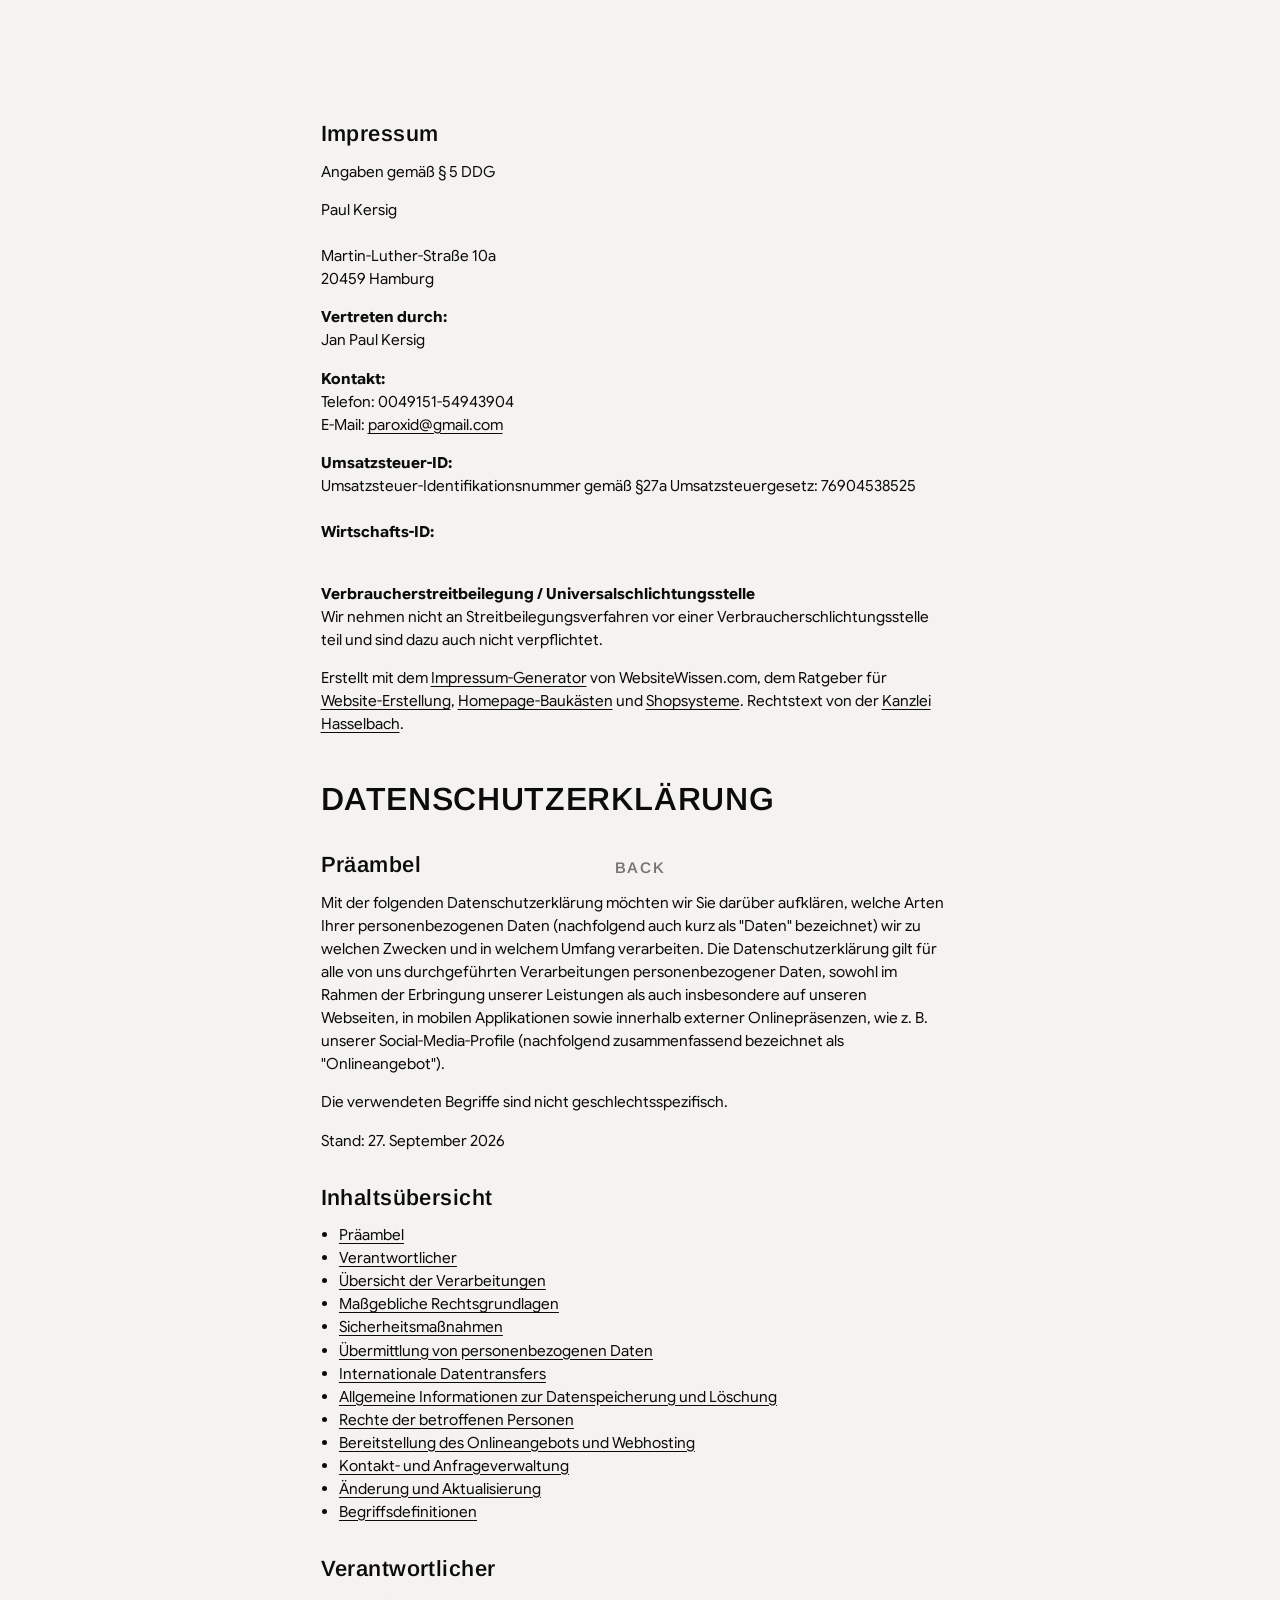
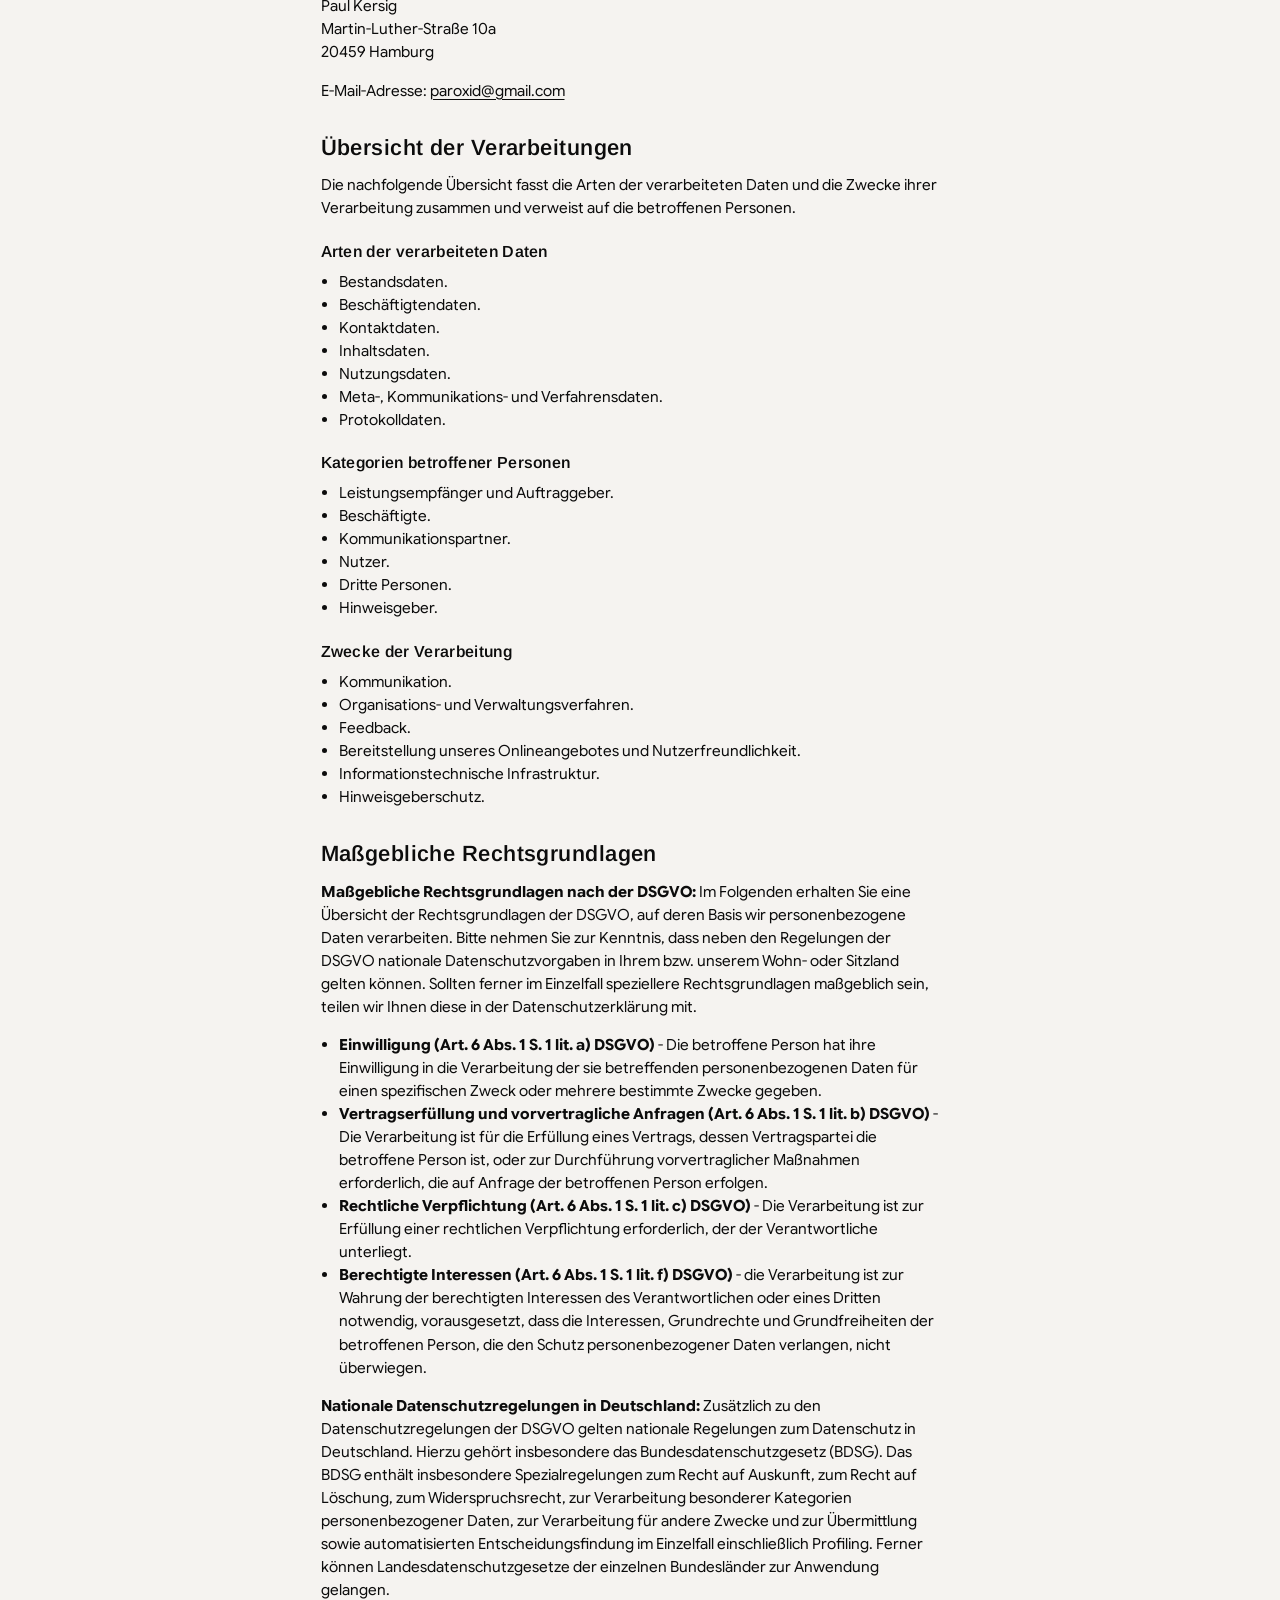
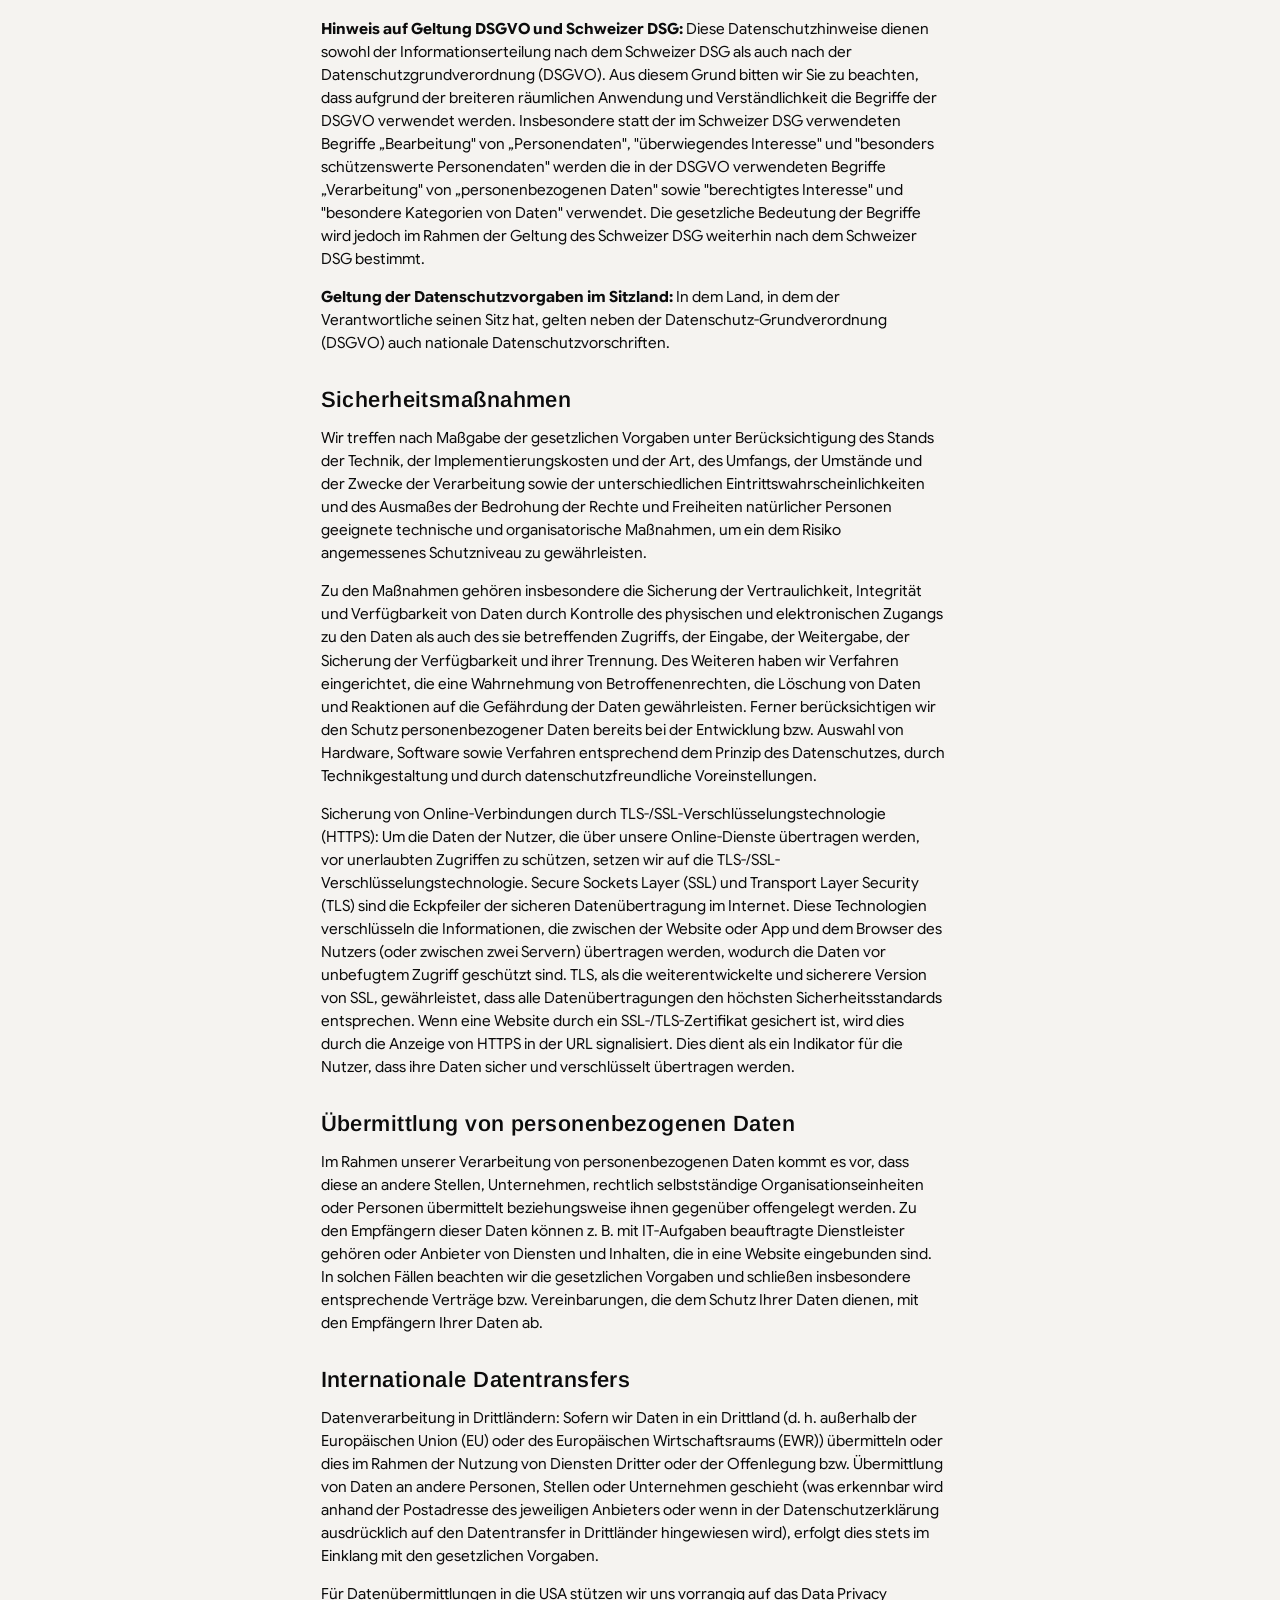
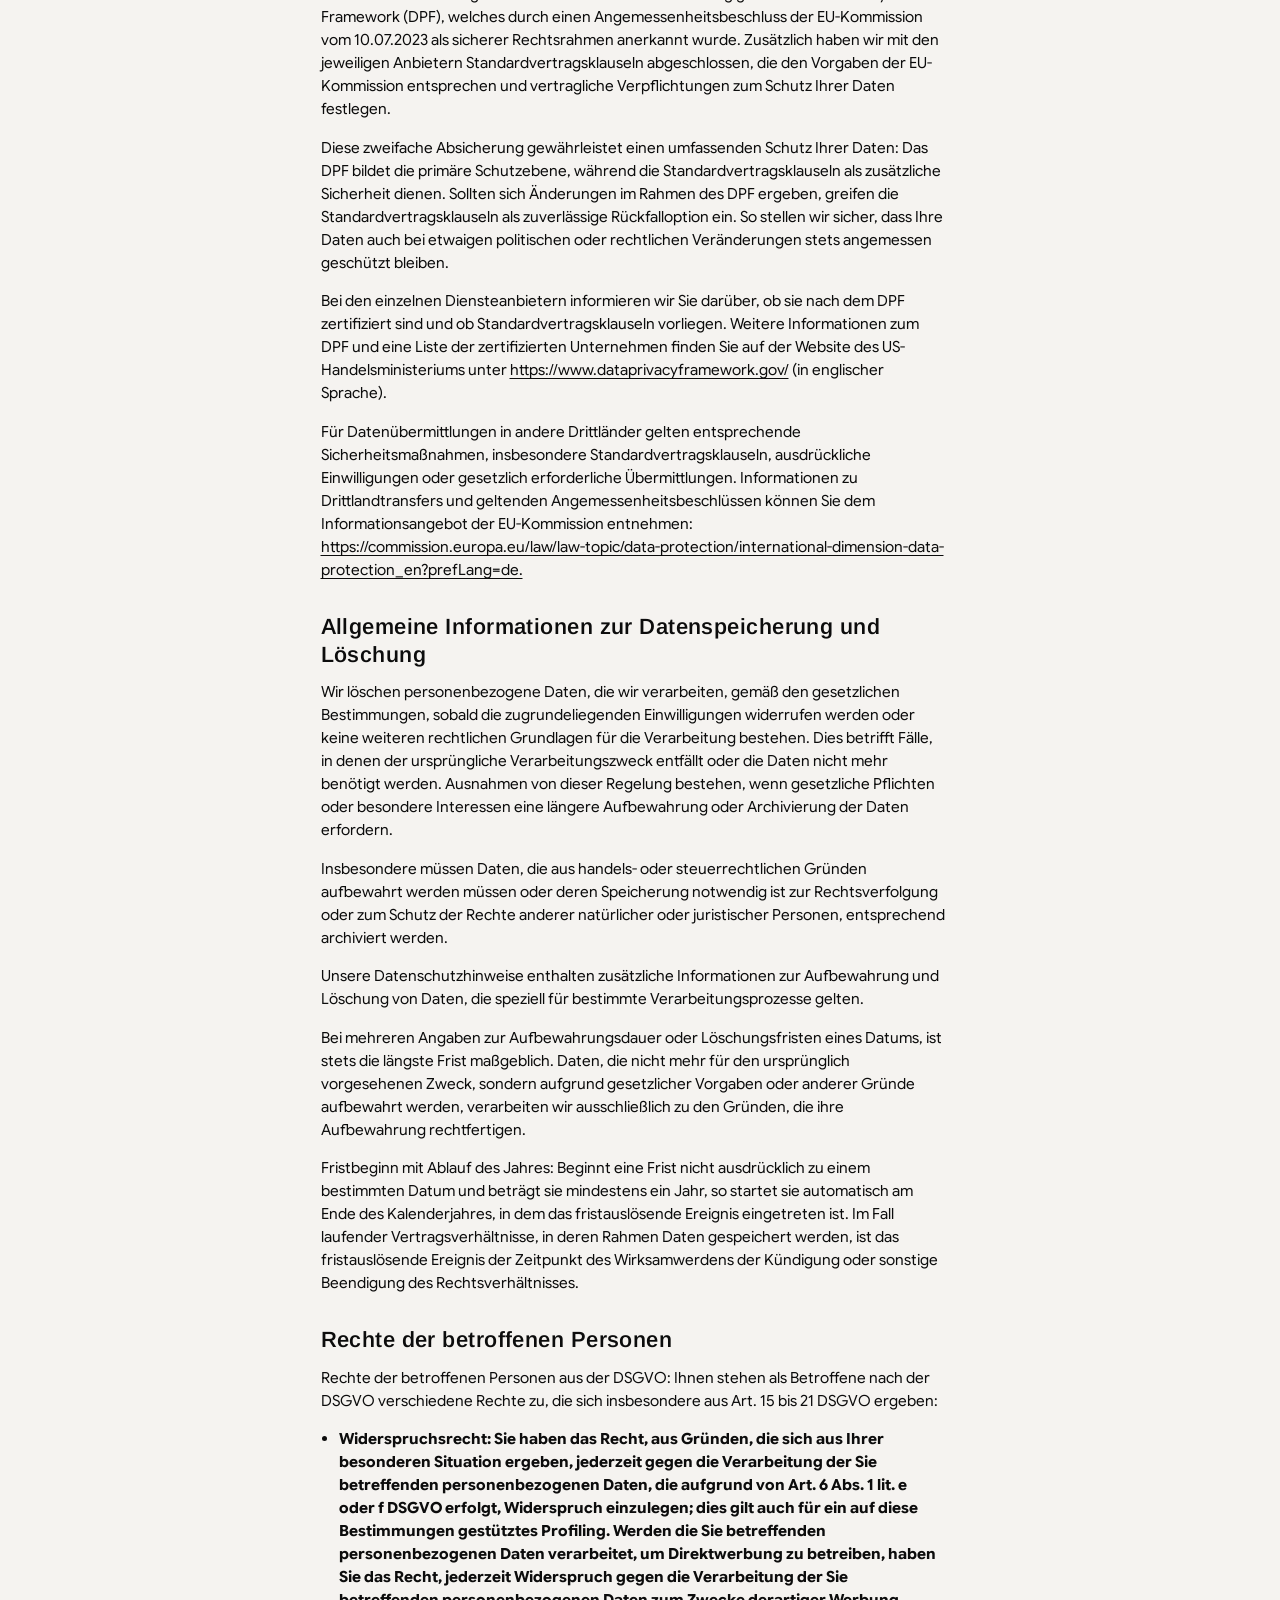
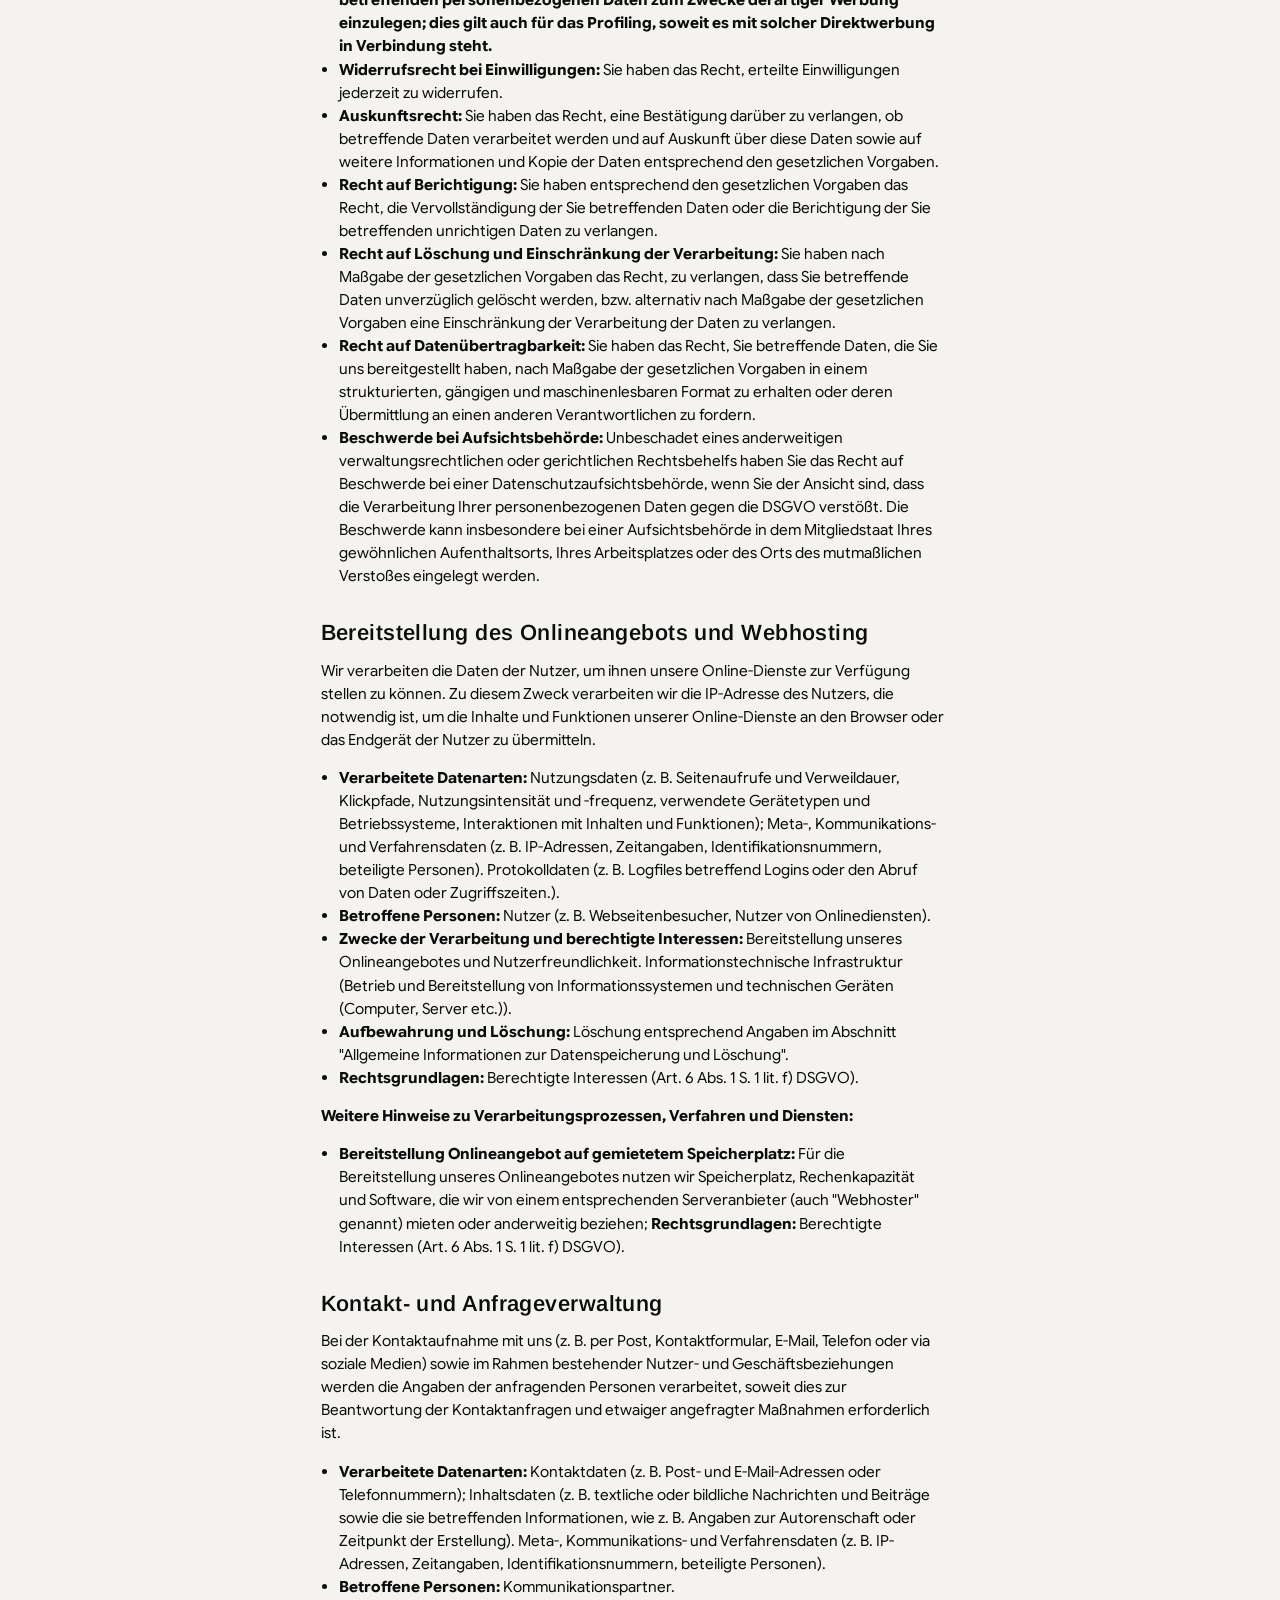
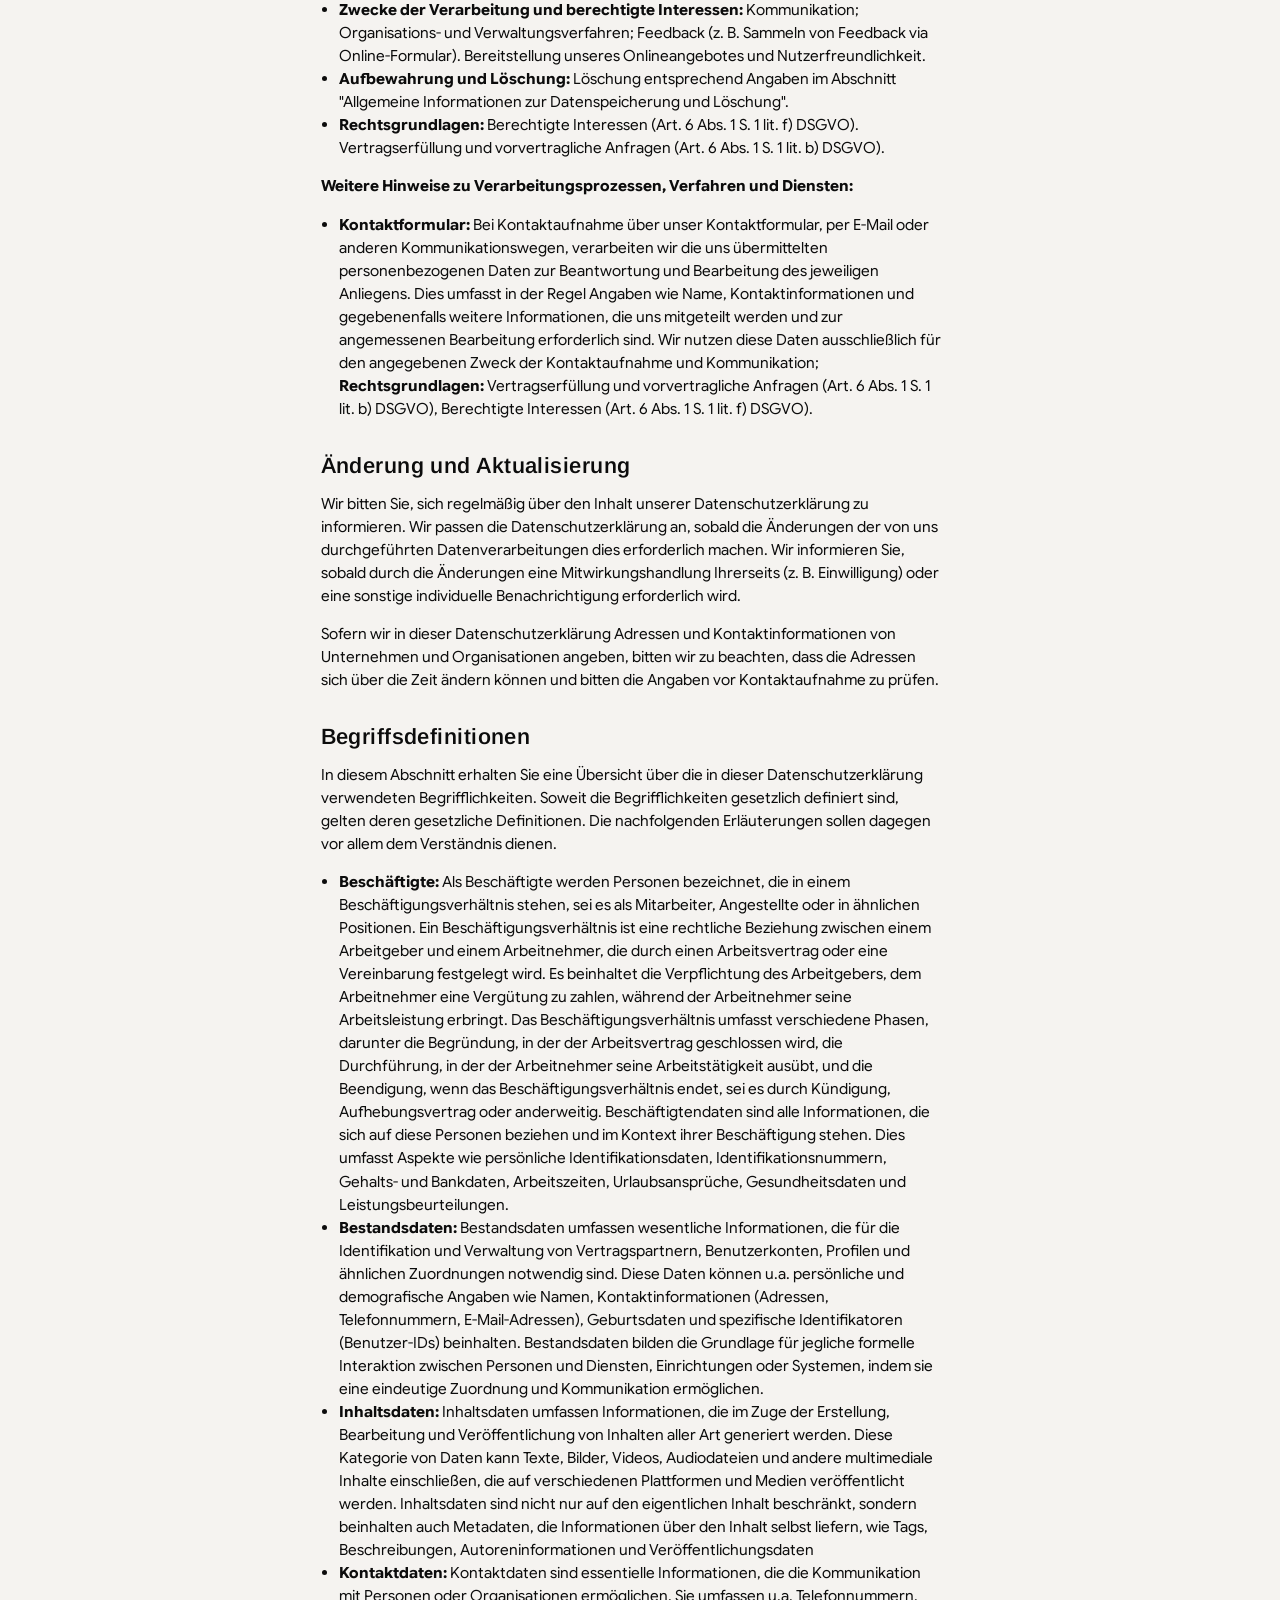
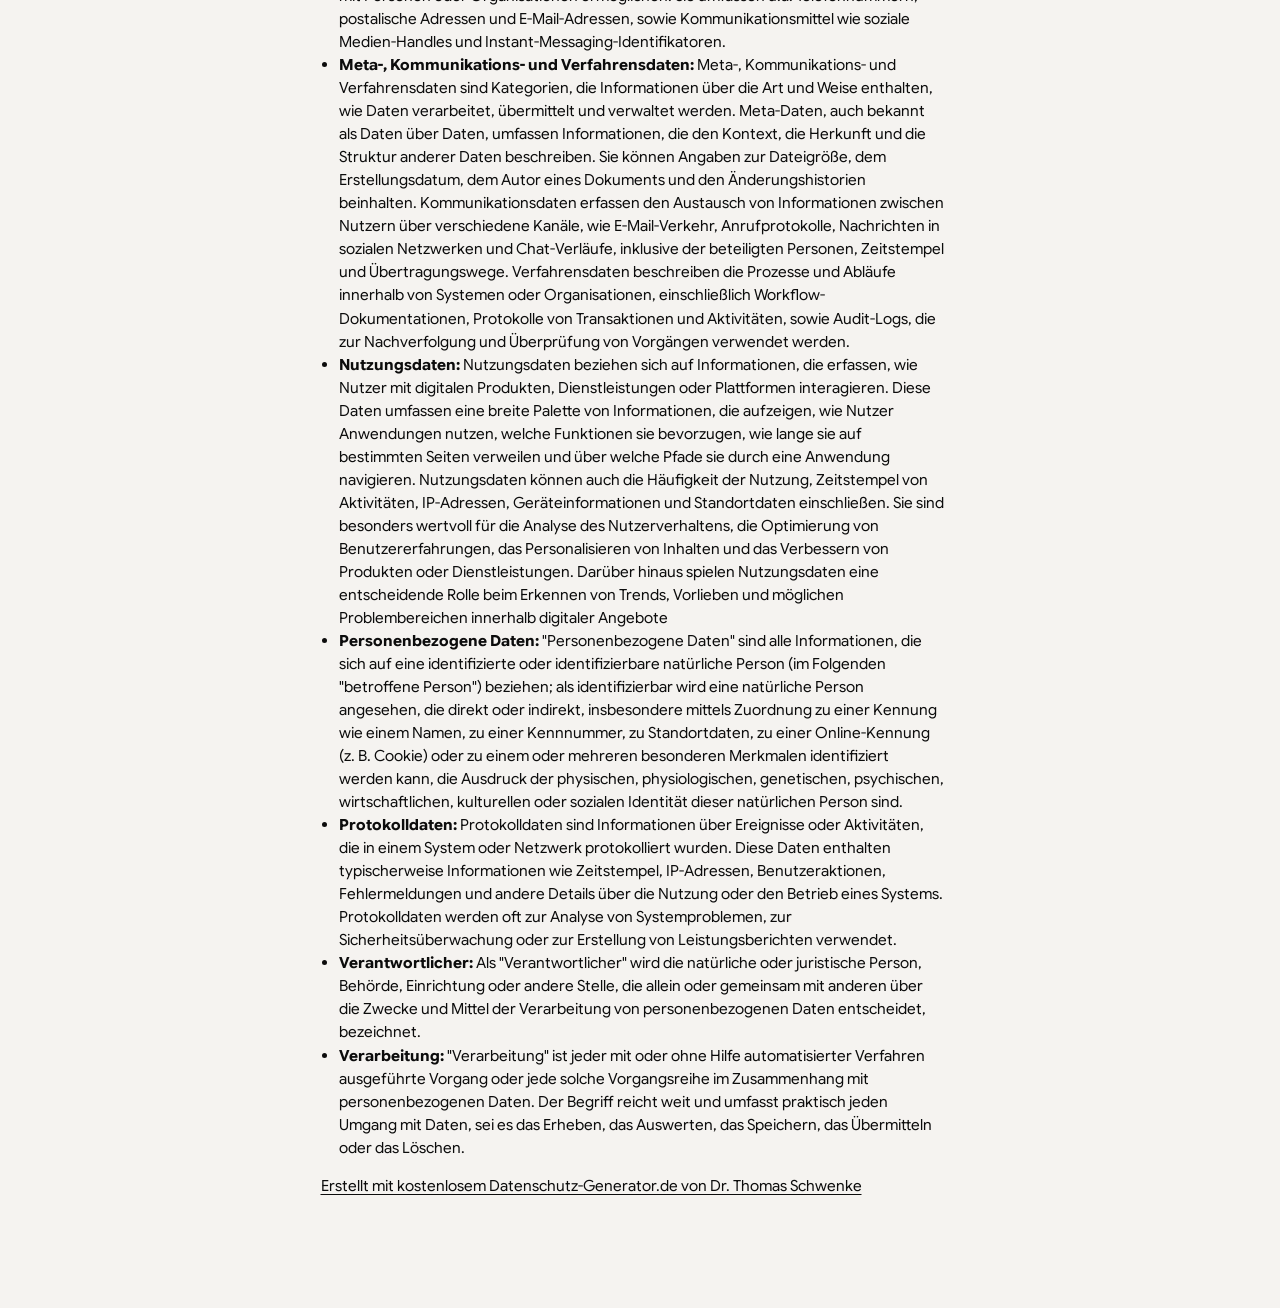
<file: legal_stuff.html>
<!DOCTYPE html>
<html lang="de" class="has-landed">
  <head>
    <meta charset="UTF-8" />
    <meta name="viewport" content="width=device-width, initial-scale=1.0" />
    <title>Legal stuff — Paul Kersig</title>
    <link rel="stylesheet" href="style.css" />
  </head>
  <body class="legal-page">
    <a class="focus-back" href="index.html">Back</a>
    <article class="legal">
<h2>Impressum</h2> 
<p>Angaben gemäß § 5 DDG</p> 
<p>Paul Kersig<br> 
<br> 
Martin-Luther-Straße 10a<br> 
20459 Hamburg <br> 
</p> 
<p> <strong>Vertreten durch: </strong><br>
Jan Paul  Kersig<br>
</p> 
<p><strong>Kontakt:</strong> <br>
Telefon: 0049151-54943904<br>
E-Mail: <a href="paroxid@gmail.com'">paroxid@gmail.com</a></br></p> 
<p><strong>Umsatzsteuer-ID: </strong> <br>
Umsatzsteuer-Identifikationsnummer gemäß §27a Umsatzsteuergesetz: 76904538525<br><br>
<strong>Wirtschafts-ID: </strong><br>
<br>
</p> 
<p><strong>Verbraucherstreitbeilegung / Universalschlichtungsstelle</strong>
<br>Wir nehmen nicht an Streitbeilegungsverfahren vor einer Verbraucherschlichtungsstelle teil und sind dazu auch nicht verpflichtet.
</p> 
<p>Erstellt mit dem <a href="https://impressum-generator.de" rel="dofollow">Impressum-Generator</a> von WebsiteWissen.com, dem Ratgeber für <a href="https://websitewissen.com/website-erstellen" rel="dofollow">Website-Erstellung</a>, <a href="https://websitewissen.com/homepage-baukasten-vergleich" rel="dofollow">Homepage-Baukästen</a> und <a href="https://websitewissen.com/shopsysteme-vergleich" rel="dofollow">Shopsysteme</a>. Rechtstext von der <a href="https://www.kanzlei-hasselbach.de/" rel="dofollow">Kanzlei Hasselbach</a>. 
</p>



<h1>Datenschutzerklärung</h1>
<h2 id="m716">Präambel</h2>
<p>Mit der folgenden Datenschutzerklärung möchten wir Sie darüber aufklären, welche Arten Ihrer personenbezogenen Daten (nachfolgend auch kurz als "Daten" bezeichnet) wir zu welchen Zwecken und in welchem Umfang verarbeiten. Die Datenschutzerklärung gilt für alle von uns durchgeführten Verarbeitungen personenbezogener Daten, sowohl im Rahmen der Erbringung unserer Leistungen als auch insbesondere auf unseren Webseiten, in mobilen Applikationen sowie innerhalb externer Onlinepräsenzen, wie z. B. unserer Social-Media-Profile (nachfolgend zusammenfassend bezeichnet als "Onlineangebot").</p>
<p>Die verwendeten Begriffe sind nicht geschlechtsspezifisch.</p>

<p>Stand: 27. September 2026</p><h2>Inhaltsübersicht</h2> <ul class="index"><li><a class="index-link" href="#m716">Präambel</a></li><li><a class="index-link" href="#m3">Verantwortlicher</a></li><li><a class="index-link" href="#mOverview">Übersicht der Verarbeitungen</a></li><li><a class="index-link" href="#m2427">Maßgebliche Rechtsgrundlagen</a></li><li><a class="index-link" href="#m27">Sicherheitsmaßnahmen</a></li><li><a class="index-link" href="#m25">Übermittlung von personenbezogenen Daten</a></li><li><a class="index-link" href="#m24">Internationale Datentransfers</a></li><li><a class="index-link" href="#m12">Allgemeine Informationen zur Datenspeicherung und Löschung</a></li><li><a class="index-link" href="#m10">Rechte der betroffenen Personen</a></li><li><a class="index-link" href="#m225">Bereitstellung des Onlineangebots und Webhosting</a></li><li><a class="index-link" href="#m182">Kontakt- und Anfrageverwaltung</a></li><li><a class="index-link" href="#m15">Änderung und Aktualisierung</a></li><li><a class="index-link" href="#m42">Begriffsdefinitionen</a></li></ul><h2 id="m3">Verantwortlicher</h2><p>Paul Kersig<br>Martin-Luther-Straße 10a<br>20459 Hamburg</p>
<p>E-Mail-Adresse: <a href="mailto:paroxid@gmail.com">paroxid@gmail.com</a></p>

<h2 id="mOverview">Übersicht der Verarbeitungen</h2><p>Die nachfolgende Übersicht fasst die Arten der verarbeiteten Daten und die Zwecke ihrer Verarbeitung zusammen und verweist auf die betroffenen Personen.</p><h3>Arten der verarbeiteten Daten</h3>
<ul><li>Bestandsdaten.</li><li>Beschäftigtendaten.</li><li>Kontaktdaten.</li><li>Inhaltsdaten.</li><li>Nutzungsdaten.</li><li>Meta-, Kommunikations- und Verfahrensdaten.</li><li>Protokolldaten.</li></ul><h3>Kategorien betroffener Personen</h3><ul><li>Leistungsempfänger und Auftraggeber.</li><li>Beschäftigte.</li><li>Kommunikationspartner.</li><li>Nutzer.</li><li>Dritte Personen.</li><li>Hinweisgeber.</li></ul><h3>Zwecke der Verarbeitung</h3><ul><li>Kommunikation.</li><li>Organisations- und Verwaltungsverfahren.</li><li>Feedback.</li><li>Bereitstellung unseres Onlineangebotes und Nutzerfreundlichkeit.</li><li>Informationstechnische Infrastruktur.</li><li>Hinweisgeberschutz.</li></ul><h2 id="m2427">Maßgebliche Rechtsgrundlagen</h2><p><strong>Maßgebliche Rechtsgrundlagen nach der DSGVO: </strong>Im Folgenden erhalten Sie eine Übersicht der Rechtsgrundlagen der DSGVO, auf deren Basis wir personenbezogene Daten verarbeiten. Bitte nehmen Sie zur Kenntnis, dass neben den Regelungen der DSGVO nationale Datenschutzvorgaben in Ihrem bzw. unserem Wohn- oder Sitzland gelten können. Sollten ferner im Einzelfall speziellere Rechtsgrundlagen maßgeblich sein, teilen wir Ihnen diese in der Datenschutzerklärung mit.</p>
 <ul><li><strong>Einwilligung (Art. 6 Abs. 1 S. 1 lit. a) DSGVO)</strong> - Die betroffene Person hat ihre Einwilligung in die Verarbeitung der sie betreffenden personenbezogenen Daten für einen spezifischen Zweck oder mehrere bestimmte Zwecke gegeben.</li><li><strong>Vertragserfüllung und vorvertragliche Anfragen (Art. 6 Abs. 1 S. 1 lit. b) DSGVO)</strong> - Die Verarbeitung ist für die Erfüllung eines Vertrags, dessen Vertragspartei die betroffene Person ist, oder zur Durchführung vorvertraglicher Maßnahmen erforderlich, die auf Anfrage der betroffenen Person erfolgen.</li><li><strong>Rechtliche Verpflichtung (Art. 6 Abs. 1 S. 1 lit. c) DSGVO)</strong> - Die Verarbeitung ist zur Erfüllung einer rechtlichen Verpflichtung erforderlich, der der Verantwortliche unterliegt.</li><li><strong>Berechtigte Interessen (Art. 6 Abs. 1 S. 1 lit. f) DSGVO)</strong> - die Verarbeitung ist zur Wahrung der berechtigten Interessen des Verantwortlichen oder eines Dritten notwendig, vorausgesetzt, dass die Interessen, Grundrechte und Grundfreiheiten der betroffenen Person, die den Schutz personenbezogener Daten verlangen, nicht überwiegen.</li></ul><p><strong>Nationale Datenschutzregelungen in Deutschland: </strong>Zusätzlich zu den Datenschutzregelungen der DSGVO gelten nationale Regelungen zum Datenschutz in Deutschland. Hierzu gehört insbesondere das  Bundesdatenschutzgesetz (BDSG). Das BDSG enthält insbesondere Spezialregelungen zum Recht auf Auskunft, zum Recht auf Löschung, zum Widerspruchsrecht, zur Verarbeitung besonderer Kategorien personenbezogener Daten, zur Verarbeitung für andere Zwecke und zur Übermittlung sowie automatisierten Entscheidungsfindung im Einzelfall einschließlich Profiling. Ferner können Landesdatenschutzgesetze der einzelnen Bundesländer zur Anwendung gelangen.</p>
<p><strong>Hinweis auf Geltung DSGVO und Schweizer DSG: </strong>Diese Datenschutzhinweise dienen sowohl der Informationserteilung nach dem Schweizer DSG als auch nach der Datenschutzgrundverordnung (DSGVO). Aus diesem Grund bitten wir Sie zu beachten, dass aufgrund der breiteren räumlichen Anwendung und Verständlichkeit die Begriffe der DSGVO verwendet werden. Insbesondere statt der im Schweizer DSG verwendeten Begriffe „Bearbeitung" von „Personendaten", "überwiegendes Interesse" und "besonders schützenswerte Personendaten" werden die in der DSGVO verwendeten Begriffe „Verarbeitung" von „personenbezogenen Daten" sowie "berechtigtes Interesse" und "besondere Kategorien von Daten" verwendet. Die gesetzliche Bedeutung der Begriffe wird jedoch im Rahmen der Geltung des Schweizer DSG weiterhin nach dem Schweizer DSG bestimmt.</p>
<p><strong>Geltung der Datenschutzvorgaben im Sitzland: </strong>In dem Land, in dem der Verantwortliche seinen Sitz hat, gelten neben der Datenschutz-Grundverordnung (DSGVO) auch nationale Datenschutzvorschriften.</p>

<h2 id="m27">Sicherheitsmaßnahmen</h2><p>Wir treffen nach Maßgabe der gesetzlichen Vorgaben unter Berücksichtigung des Stands der Technik, der Implementierungskosten und der Art, des Umfangs, der Umstände und der Zwecke der Verarbeitung sowie der unterschiedlichen Eintrittswahrscheinlichkeiten und des Ausmaßes der Bedrohung der Rechte und Freiheiten natürlicher Personen geeignete technische und organisatorische Maßnahmen, um ein dem Risiko angemessenes Schutzniveau zu gewährleisten.</p>
<p>Zu den Maßnahmen gehören insbesondere die Sicherung der Vertraulichkeit, Integrität und Verfügbarkeit von Daten durch Kontrolle des physischen und elektronischen Zugangs zu den Daten als auch des sie betreffenden Zugriffs, der Eingabe, der Weitergabe, der Sicherung der Verfügbarkeit und ihrer Trennung. Des Weiteren haben wir Verfahren eingerichtet, die eine Wahrnehmung von Betroffenenrechten, die Löschung von Daten und Reaktionen auf die Gefährdung der Daten gewährleisten. Ferner berücksichtigen wir den Schutz personenbezogener Daten bereits bei der Entwicklung bzw. Auswahl von Hardware, Software sowie Verfahren entsprechend dem Prinzip des Datenschutzes, durch Technikgestaltung und durch datenschutzfreundliche Voreinstellungen.</p>
<p>Sicherung von Online-Verbindungen durch TLS-/SSL-Verschlüsselungstechnologie (HTTPS): Um die Daten der Nutzer, die über unsere Online-Dienste übertragen werden, vor unerlaubten Zugriffen zu schützen, setzen wir auf die TLS-/SSL-Verschlüsselungstechnologie. Secure Sockets Layer (SSL) und Transport Layer Security (TLS) sind die Eckpfeiler der sicheren Datenübertragung im Internet. Diese Technologien verschlüsseln die Informationen, die zwischen der Website oder App und dem Browser des Nutzers (oder zwischen zwei Servern) übertragen werden, wodurch die Daten vor unbefugtem Zugriff geschützt sind. TLS, als die weiterentwickelte und sicherere Version von SSL, gewährleistet, dass alle Datenübertragungen den höchsten Sicherheitsstandards entsprechen. Wenn eine Website durch ein SSL-/TLS-Zertifikat gesichert ist, wird dies durch die Anzeige von HTTPS in der URL signalisiert. Dies dient als ein Indikator für die Nutzer, dass ihre Daten sicher und verschlüsselt übertragen werden.</p>

<h2 id="m25">Übermittlung von personenbezogenen Daten</h2><p>Im Rahmen unserer Verarbeitung von personenbezogenen Daten kommt es vor, dass diese an andere Stellen, Unternehmen, rechtlich selbstständige Organisationseinheiten oder Personen übermittelt beziehungsweise ihnen gegenüber offengelegt werden. Zu den Empfängern dieser Daten können z. B. mit IT-Aufgaben beauftragte Dienstleister gehören oder Anbieter von Diensten und Inhalten, die in eine Website eingebunden sind. In solchen Fällen beachten wir die gesetzlichen Vorgaben und schließen insbesondere entsprechende Verträge bzw. Vereinbarungen, die dem Schutz Ihrer Daten dienen, mit den Empfängern Ihrer Daten ab.</p>

<h2 id="m24">Internationale Datentransfers</h2><p>Datenverarbeitung in Drittländern: Sofern wir Daten in ein Drittland (d. h. außerhalb der Europäischen Union (EU) oder des Europäischen Wirtschaftsraums (EWR)) übermitteln oder dies im Rahmen der Nutzung von Diensten Dritter oder der Offenlegung bzw. Übermittlung von Daten an andere Personen, Stellen oder Unternehmen geschieht (was erkennbar wird anhand der Postadresse des jeweiligen Anbieters oder wenn in der Datenschutzerklärung ausdrücklich auf den Datentransfer in Drittländer hingewiesen wird), erfolgt dies stets im Einklang mit den gesetzlichen Vorgaben.</p>
<p>Für Datenübermittlungen in die USA stützen wir uns vorrangig auf das Data Privacy Framework (DPF), welches durch einen Angemessenheitsbeschluss der EU-Kommission vom 10.07.2023 als sicherer Rechtsrahmen anerkannt wurde. Zusätzlich haben wir mit den jeweiligen Anbietern Standardvertragsklauseln abgeschlossen, die den Vorgaben der EU-Kommission entsprechen und vertragliche Verpflichtungen zum Schutz Ihrer Daten festlegen.</p>
<p>Diese zweifache Absicherung gewährleistet einen umfassenden Schutz Ihrer Daten: Das DPF bildet die primäre Schutzebene, während die Standardvertragsklauseln als zusätzliche Sicherheit dienen. Sollten sich Änderungen im Rahmen des DPF ergeben, greifen die Standardvertragsklauseln als zuverlässige Rückfalloption ein. So stellen wir sicher, dass Ihre Daten auch bei etwaigen politischen oder rechtlichen Veränderungen stets angemessen geschützt bleiben.</p>
<p>Bei den einzelnen Diensteanbietern informieren wir Sie darüber, ob sie nach dem DPF zertifiziert sind und ob Standardvertragsklauseln vorliegen. Weitere Informationen zum DPF und eine Liste der zertifizierten Unternehmen finden Sie auf der Website des US-Handelsministeriums unter <a href="https://www.dataprivacyframework.gov/" target="_blank">https://www.dataprivacyframework.gov/</a> (in englischer Sprache).</p>
<p>Für Datenübermittlungen in andere Drittländer gelten entsprechende Sicherheitsmaßnahmen, insbesondere Standardvertragsklauseln, ausdrückliche Einwilligungen oder gesetzlich erforderliche Übermittlungen. Informationen zu Drittlandtransfers und geltenden Angemessenheitsbeschlüssen können Sie dem Informationsangebot der EU-Kommission entnehmen: <a href="https://commission.europa.eu/law/law-topic/data-protection/international-dimension-data-protection_en?prefLang=de" target="_blank">https://commission.europa.eu/law/law-topic/data-protection/international-dimension-data-protection_en?prefLang=de.</a></p>

<h2 id="m12">Allgemeine Informationen zur Datenspeicherung und Löschung</h2><p>Wir löschen personenbezogene Daten, die wir verarbeiten, gemäß den gesetzlichen Bestimmungen, sobald die zugrundeliegenden Einwilligungen widerrufen werden oder keine weiteren rechtlichen Grundlagen für die Verarbeitung bestehen. Dies betrifft Fälle, in denen der ursprüngliche Verarbeitungszweck entfällt oder die Daten nicht mehr benötigt werden. Ausnahmen von dieser Regelung bestehen, wenn gesetzliche Pflichten oder besondere Interessen eine längere Aufbewahrung oder Archivierung der Daten erfordern.</p>
<p>Insbesondere müssen Daten, die aus handels- oder steuerrechtlichen Gründen aufbewahrt werden müssen oder deren Speicherung notwendig ist zur Rechtsverfolgung oder zum Schutz der Rechte anderer natürlicher oder juristischer Personen, entsprechend archiviert werden.</p>
<p>Unsere Datenschutzhinweise enthalten zusätzliche Informationen zur Aufbewahrung und Löschung von Daten, die speziell für bestimmte Verarbeitungsprozesse gelten.</p>
<p>Bei mehreren Angaben zur Aufbewahrungsdauer oder Löschungsfristen eines Datums, ist stets die längste Frist maßgeblich. Daten, die nicht mehr für den ursprünglich vorgesehenen Zweck, sondern aufgrund gesetzlicher Vorgaben oder anderer Gründe aufbewahrt werden, verarbeiten wir ausschließlich zu den Gründen, die ihre Aufbewahrung rechtfertigen.</p>
<p>Fristbeginn mit Ablauf des Jahres: Beginnt eine Frist nicht ausdrücklich zu einem bestimmten Datum und beträgt sie mindestens ein Jahr, so startet sie automatisch am Ende des Kalenderjahres, in dem das fristauslösende Ereignis eingetreten ist. Im Fall laufender Vertragsverhältnisse, in deren Rahmen Daten gespeichert werden, ist das fristauslösende Ereignis der Zeitpunkt des Wirksamwerdens der Kündigung oder sonstige Beendigung des Rechtsverhältnisses.</p>

<h2 id="m10">Rechte der betroffenen Personen</h2><p>Rechte der betroffenen Personen aus der DSGVO: Ihnen stehen als Betroffene nach der DSGVO verschiedene Rechte zu, die sich insbesondere aus Art. 15 bis 21 DSGVO ergeben:</p><ul><li><strong>Widerspruchsrecht: Sie haben das Recht, aus Gründen, die sich aus Ihrer besonderen Situation ergeben, jederzeit gegen die Verarbeitung der Sie betreffenden personenbezogenen Daten, die aufgrund von Art. 6 Abs. 1 lit. e oder f DSGVO erfolgt, Widerspruch einzulegen; dies gilt auch für ein auf diese Bestimmungen gestütztes Profiling. Werden die Sie betreffenden personenbezogenen Daten verarbeitet, um Direktwerbung zu betreiben, haben Sie das Recht, jederzeit Widerspruch gegen die Verarbeitung der Sie betreffenden personenbezogenen Daten zum Zwecke derartiger Werbung einzulegen; dies gilt auch für das Profiling, soweit es mit solcher Direktwerbung in Verbindung steht.</strong></li><li><strong>Widerrufsrecht bei Einwilligungen:</strong> Sie haben das Recht, erteilte Einwilligungen jederzeit zu widerrufen.</li><li><strong>Auskunftsrecht:</strong> Sie haben das Recht, eine Bestätigung darüber zu verlangen, ob betreffende Daten verarbeitet werden und auf Auskunft über diese Daten sowie auf weitere Informationen und Kopie der Daten entsprechend den gesetzlichen Vorgaben.</li><li><strong>Recht auf Berichtigung:</strong> Sie haben entsprechend den gesetzlichen Vorgaben das Recht, die Vervollständigung der Sie betreffenden Daten oder die Berichtigung der Sie betreffenden unrichtigen Daten zu verlangen.</li><li><strong>Recht auf Löschung und Einschränkung der Verarbeitung:</strong> Sie haben nach Maßgabe der gesetzlichen Vorgaben das Recht, zu verlangen, dass Sie betreffende Daten unverzüglich gelöscht werden, bzw. alternativ nach Maßgabe der gesetzlichen Vorgaben eine Einschränkung der Verarbeitung der Daten zu verlangen.</li><li><strong>Recht auf Datenübertragbarkeit:</strong> Sie haben das Recht, Sie betreffende Daten, die Sie uns bereitgestellt haben, nach Maßgabe der gesetzlichen Vorgaben in einem strukturierten, gängigen und maschinenlesbaren Format zu erhalten oder deren Übermittlung an einen anderen Verantwortlichen zu fordern.</li><li><strong>Beschwerde bei Aufsichtsbehörde:</strong> Unbeschadet eines anderweitigen verwaltungsrechtlichen oder gerichtlichen Rechtsbehelfs haben Sie das Recht auf Beschwerde bei einer Datenschutzaufsichtsbehörde, wenn Sie der Ansicht sind, dass die Verarbeitung Ihrer personenbezogenen Daten gegen die DSGVO verstößt. Die Beschwerde kann insbesondere bei einer Aufsichtsbehörde in dem Mitgliedstaat Ihres gewöhnlichen Aufenthaltsorts, Ihres Arbeitsplatzes oder des Orts des mutmaßlichen Verstoßes eingelegt werden.</li></ul>

<h2 id="m225">Bereitstellung des Onlineangebots und Webhosting</h2><p>Wir verarbeiten die Daten der Nutzer, um ihnen unsere Online-Dienste zur Verfügung stellen zu können. Zu diesem Zweck verarbeiten wir die IP-Adresse des Nutzers, die notwendig ist, um die Inhalte und Funktionen unserer Online-Dienste an den Browser oder das Endgerät der Nutzer zu übermitteln.</p>
<ul class="m-elements"><li><strong>Verarbeitete Datenarten:</strong> Nutzungsdaten (z. B. Seitenaufrufe und Verweildauer, Klickpfade, Nutzungsintensität und -frequenz, verwendete Gerätetypen und Betriebssysteme, Interaktionen mit Inhalten und Funktionen); Meta-, Kommunikations- und Verfahrensdaten (z. B. IP-Adressen, Zeitangaben, Identifikationsnummern, beteiligte Personen). Protokolldaten (z. B. Logfiles betreffend Logins oder den Abruf von Daten oder Zugriffszeiten.).</li><li><strong>Betroffene Personen:</strong> Nutzer (z. B. Webseitenbesucher, Nutzer von Onlinediensten).</li><li><strong>Zwecke der Verarbeitung und berechtigte Interessen:</strong> Bereitstellung unseres Onlineangebotes und Nutzerfreundlichkeit. Informationstechnische Infrastruktur (Betrieb und Bereitstellung von Informationssystemen und technischen Geräten (Computer, Server etc.)).</li><li><strong>Aufbewahrung und Löschung:</strong> Löschung entsprechend Angaben im Abschnitt "Allgemeine Informationen zur Datenspeicherung und Löschung".</li><li class=""><strong>Rechtsgrundlagen:</strong> Berechtigte Interessen (Art. 6 Abs. 1 S. 1 lit. f) DSGVO).</li></ul><p><strong>Weitere Hinweise zu Verarbeitungsprozessen, Verfahren und Diensten:</strong></p><ul class="m-elements"><li><strong>Bereitstellung Onlineangebot auf gemietetem Speicherplatz: </strong>Für die Bereitstellung unseres Onlineangebotes nutzen wir Speicherplatz, Rechenkapazität und Software, die wir von einem entsprechenden Serveranbieter (auch "Webhoster" genannt) mieten oder anderweitig beziehen; <span class=""><strong>Rechtsgrundlagen:</strong> Berechtigte Interessen (Art. 6 Abs. 1 S. 1 lit. f) DSGVO).</span></li></ul>
<h2 id="m182">Kontakt- und Anfrageverwaltung</h2><p>Bei der Kontaktaufnahme mit uns (z. B. per Post, Kontaktformular, E-Mail, Telefon oder via soziale Medien) sowie im Rahmen bestehender Nutzer- und Geschäftsbeziehungen werden die Angaben der anfragenden Personen verarbeitet, soweit dies zur Beantwortung der Kontaktanfragen und etwaiger angefragter Maßnahmen erforderlich ist.</p>
<ul class="m-elements"><li><strong>Verarbeitete Datenarten:</strong> Kontaktdaten (z. B. Post- und E-Mail-Adressen oder Telefonnummern); Inhaltsdaten (z. B. textliche oder bildliche Nachrichten und Beiträge sowie die sie betreffenden Informationen, wie z. B. Angaben zur Autorenschaft oder Zeitpunkt der Erstellung). Meta-, Kommunikations- und Verfahrensdaten (z. B. IP-Adressen, Zeitangaben, Identifikationsnummern, beteiligte Personen).</li><li><strong>Betroffene Personen:</strong> Kommunikationspartner.</li><li><strong>Zwecke der Verarbeitung und berechtigte Interessen:</strong> Kommunikation; Organisations- und Verwaltungsverfahren; Feedback (z. B. Sammeln von Feedback via Online-Formular). Bereitstellung unseres Onlineangebotes und Nutzerfreundlichkeit.</li><li><strong>Aufbewahrung und Löschung:</strong> Löschung entsprechend Angaben im Abschnitt "Allgemeine Informationen zur Datenspeicherung und Löschung".</li><li class=""><strong>Rechtsgrundlagen:</strong> Berechtigte Interessen (Art. 6 Abs. 1 S. 1 lit. f) DSGVO). Vertragserfüllung und vorvertragliche Anfragen (Art. 6 Abs. 1 S. 1 lit. b) DSGVO).</li></ul><p><strong>Weitere Hinweise zu Verarbeitungsprozessen, Verfahren und Diensten:</strong></p><ul class="m-elements"><li><strong>Kontaktformular: </strong>Bei Kontaktaufnahme über unser Kontaktformular, per E-Mail oder anderen Kommunikationswegen, verarbeiten wir die uns übermittelten personenbezogenen Daten zur Beantwortung und Bearbeitung des jeweiligen Anliegens. Dies umfasst in der Regel Angaben wie Name, Kontaktinformationen und gegebenenfalls weitere Informationen, die uns mitgeteilt werden und zur angemessenen Bearbeitung erforderlich sind. Wir nutzen diese Daten ausschließlich für den angegebenen Zweck der Kontaktaufnahme und Kommunikation; <span class=""><strong>Rechtsgrundlagen:</strong> Vertragserfüllung und vorvertragliche Anfragen (Art. 6 Abs. 1 S. 1 lit. b) DSGVO), Berechtigte Interessen (Art. 6 Abs. 1 S. 1 lit. f) DSGVO).</span></li></ul>
<h2 id="m15">Änderung und Aktualisierung</h2><p>Wir bitten Sie, sich regelmäßig über den Inhalt unserer Datenschutzerklärung zu informieren. Wir passen die Datenschutzerklärung an, sobald die Änderungen der von uns durchgeführten Datenverarbeitungen dies erforderlich machen. Wir informieren Sie, sobald durch die Änderungen eine Mitwirkungshandlung Ihrerseits (z. B. Einwilligung) oder eine sonstige individuelle Benachrichtigung erforderlich wird.</p>
<p>Sofern wir in dieser Datenschutzerklärung Adressen und Kontaktinformationen von Unternehmen und Organisationen angeben, bitten wir zu beachten, dass die Adressen sich über die Zeit ändern können und bitten die Angaben vor Kontaktaufnahme zu prüfen.</p>

<h2 id="m42">Begriffsdefinitionen</h2><p>In diesem Abschnitt erhalten Sie eine Übersicht über die in dieser Datenschutzerklärung verwendeten Begrifflichkeiten. Soweit die Begrifflichkeiten gesetzlich definiert sind, gelten deren gesetzliche Definitionen. Die nachfolgenden Erläuterungen sollen dagegen vor allem dem Verständnis dienen.</p>
 <ul class="glossary"><li><strong>Beschäftigte:</strong> Als Beschäftigte werden Personen bezeichnet, die in einem Beschäftigungsverhältnis stehen, sei es als Mitarbeiter, Angestellte oder in ähnlichen Positionen. Ein Beschäftigungsverhältnis ist eine rechtliche Beziehung zwischen einem Arbeitgeber und einem Arbeitnehmer, die durch einen Arbeitsvertrag oder eine Vereinbarung festgelegt wird. Es beinhaltet die Verpflichtung des Arbeitgebers, dem Arbeitnehmer eine Vergütung zu zahlen, während der Arbeitnehmer seine Arbeitsleistung erbringt. Das Beschäftigungsverhältnis umfasst verschiedene Phasen, darunter die Begründung, in der der Arbeitsvertrag geschlossen wird, die Durchführung, in der der Arbeitnehmer seine Arbeitstätigkeit ausübt, und die Beendigung, wenn das Beschäftigungsverhältnis endet, sei es durch Kündigung, Aufhebungsvertrag oder anderweitig. Beschäftigtendaten sind alle Informationen, die sich auf diese Personen beziehen und im Kontext ihrer Beschäftigung stehen. Dies umfasst Aspekte wie persönliche Identifikationsdaten, Identifikationsnummern, Gehalts- und Bankdaten, Arbeitszeiten, Urlaubsansprüche, Gesundheitsdaten und Leistungsbeurteilungen. </li><li><strong>Bestandsdaten:</strong> Bestandsdaten umfassen wesentliche Informationen, die für die Identifikation und Verwaltung von Vertragspartnern, Benutzerkonten, Profilen und ähnlichen Zuordnungen notwendig sind. Diese Daten können u.a. persönliche und demografische Angaben wie Namen, Kontaktinformationen (Adressen, Telefonnummern, E-Mail-Adressen), Geburtsdaten und spezifische Identifikatoren (Benutzer-IDs) beinhalten. Bestandsdaten bilden die Grundlage für jegliche formelle Interaktion zwischen Personen und Diensten, Einrichtungen oder Systemen, indem sie eine eindeutige Zuordnung und Kommunikation ermöglichen. </li><li><strong>Inhaltsdaten:</strong> Inhaltsdaten umfassen Informationen, die im Zuge der Erstellung, Bearbeitung und Veröffentlichung von Inhalten aller Art generiert werden. Diese Kategorie von Daten kann Texte, Bilder, Videos, Audiodateien und andere multimediale Inhalte einschließen, die auf verschiedenen Plattformen und Medien veröffentlicht werden. Inhaltsdaten sind nicht nur auf den eigentlichen Inhalt beschränkt, sondern beinhalten auch Metadaten, die Informationen über den Inhalt selbst liefern, wie Tags, Beschreibungen, Autoreninformationen und Veröffentlichungsdaten </li><li><strong>Kontaktdaten:</strong> Kontaktdaten sind essentielle Informationen, die die Kommunikation mit Personen oder Organisationen ermöglichen. Sie umfassen u.a. Telefonnummern, postalische Adressen und E-Mail-Adressen, sowie Kommunikationsmittel wie soziale Medien-Handles und Instant-Messaging-Identifikatoren. </li><li><strong>Meta-, Kommunikations- und Verfahrensdaten:</strong> Meta-, Kommunikations- und Verfahrensdaten sind Kategorien, die Informationen über die Art und Weise enthalten, wie Daten verarbeitet, übermittelt und verwaltet werden. Meta-Daten, auch bekannt als Daten über Daten, umfassen Informationen, die den Kontext, die Herkunft und die Struktur anderer Daten beschreiben. Sie können Angaben zur Dateigröße, dem Erstellungsdatum, dem Autor eines Dokuments und den Änderungshistorien beinhalten. Kommunikationsdaten erfassen den Austausch von Informationen zwischen Nutzern über verschiedene Kanäle, wie E-Mail-Verkehr, Anrufprotokolle, Nachrichten in sozialen Netzwerken und Chat-Verläufe, inklusive der beteiligten Personen, Zeitstempel und Übertragungswege. Verfahrensdaten beschreiben die Prozesse und Abläufe innerhalb von Systemen oder Organisationen, einschließlich Workflow-Dokumentationen, Protokolle von Transaktionen und Aktivitäten, sowie Audit-Logs, die zur Nachverfolgung und Überprüfung von Vorgängen verwendet werden. </li><li><strong>Nutzungsdaten:</strong> Nutzungsdaten beziehen sich auf Informationen, die erfassen, wie Nutzer mit digitalen Produkten, Dienstleistungen oder Plattformen interagieren. Diese Daten umfassen eine breite Palette von Informationen, die aufzeigen, wie Nutzer Anwendungen nutzen, welche Funktionen sie bevorzugen, wie lange sie auf bestimmten Seiten verweilen und über welche Pfade sie durch eine Anwendung navigieren. Nutzungsdaten können auch die Häufigkeit der Nutzung, Zeitstempel von Aktivitäten, IP-Adressen, Geräteinformationen und Standortdaten einschließen. Sie sind besonders wertvoll für die Analyse des Nutzerverhaltens, die Optimierung von Benutzererfahrungen, das Personalisieren von Inhalten und das Verbessern von Produkten oder Dienstleistungen. Darüber hinaus spielen Nutzungsdaten eine entscheidende Rolle beim Erkennen von Trends, Vorlieben und möglichen Problembereichen innerhalb digitaler Angebote </li><li><strong>Personenbezogene Daten:</strong> "Personenbezogene Daten" sind alle Informationen, die sich auf eine identifizierte oder identifizierbare natürliche Person (im Folgenden "betroffene Person") beziehen; als identifizierbar wird eine natürliche Person angesehen, die direkt oder indirekt, insbesondere mittels Zuordnung zu einer Kennung wie einem Namen, zu einer Kennnummer, zu Standortdaten, zu einer Online-Kennung (z. B. Cookie) oder zu einem oder mehreren besonderen Merkmalen identifiziert werden kann, die Ausdruck der physischen, physiologischen, genetischen, psychischen, wirtschaftlichen, kulturellen oder sozialen Identität dieser natürlichen Person sind. </li><li><strong>Protokolldaten:</strong> Protokolldaten sind Informationen über Ereignisse oder Aktivitäten, die in einem System oder Netzwerk protokolliert wurden. Diese Daten enthalten typischerweise Informationen wie Zeitstempel, IP-Adressen, Benutzeraktionen, Fehlermeldungen und andere Details über die Nutzung oder den Betrieb eines Systems. Protokolldaten werden oft zur Analyse von Systemproblemen, zur Sicherheitsüberwachung oder zur Erstellung von Leistungsberichten verwendet. </li><li><strong>Verantwortlicher:</strong> Als "Verantwortlicher" wird die natürliche oder juristische Person, Behörde, Einrichtung oder andere Stelle, die allein oder gemeinsam mit anderen über die Zwecke und Mittel der Verarbeitung von personenbezogenen Daten entscheidet, bezeichnet. </li><li><strong>Verarbeitung:</strong> "Verarbeitung" ist jeder mit oder ohne Hilfe automatisierter Verfahren ausgeführte Vorgang oder jede solche Vorgangsreihe im Zusammenhang mit personenbezogenen Daten. Der Begriff reicht weit und umfasst praktisch jeden Umgang mit Daten, sei es das Erheben, das Auswerten, das Speichern, das Übermitteln oder das Löschen. </li></ul><p class="seal"><a href="https://datenschutz-generator.de/" title="Rechtstext von Dr. Schwenke - für weitere Informationen bitte anklicken." target="_blank" rel="noopener noreferrer nofollow">Erstellt mit kostenlosem Datenschutz-Generator.de von Dr. Thomas Schwenke</a></p>
    </article>
  </body>
</html>
</file>
<file: style.css>
:root {
  --color-dark: #0c0c0c;
  --color-light: #f5f3f0;
  --font-display: "Arimo", Helvetica, Arial, sans-serif;
  --font-body: "GoogleSansFlex_24pt", Helvetica, Arial, sans-serif;
  --font-size-name: clamp(36px, 5.5vw, 82px);
  --font-size-nav: clamp(21px, 3.4vw, 44px);
  --col-gap: 6vw;
  --row-gap: 12.4vw;
  --bleed: 5vw;
  --ease: cubic-bezier(0.22, 1, 0.36, 1);
}

@font-face {
  font-family: "Arimo";
  src: url("fonts/Arimo-Regular.ttf") format("truetype");
  font-weight: 400;
  font-style: normal;
  font-display: swap;
}

@font-face {
  font-family: "Arimo";
  src: url("fonts/Arimo-Italic.ttf") format("truetype");
  font-weight: 400;
  font-style: italic;
  font-display: swap;
}

@font-face {
  font-family: "Arimo";
  src: url("fonts/Arimo-Medium.ttf") format("truetype");
  font-weight: 500;
  font-style: normal;
  font-display: swap;
}

@font-face {
  font-family: "Arimo";
  src: url("fonts/Arimo-MediumItalic.ttf") format("truetype");
  font-weight: 500;
  font-style: italic;
  font-display: swap;
}

@font-face {
  font-family: "Arimo";
  src: url("fonts/Arimo-SemiBold.ttf") format("truetype");
  font-weight: 600;
  font-style: normal;
  font-display: swap;
}

@font-face {
  font-family: "Arimo";
  src: url("fonts/Arimo-SemiBoldItalic.ttf") format("truetype");
  font-weight: 600;
  font-style: italic;
  font-display: swap;
}

@font-face {
  font-family: "Arimo";
  src: url("fonts/Arimo-Bold.ttf") format("truetype");
  font-weight: 700;
  font-style: normal;
  font-display: swap;
}

@font-face {
  font-family: "Arimo";
  src: url("fonts/Arimo-BoldItalic.ttf") format("truetype");
  font-weight: 700;
  font-style: italic;
  font-display: swap;
}

@font-face {
  font-family: "GoogleSansFlex_24pt";
  src: url("fonts/GoogleSansFlex_24pt-Thin.ttf") format("truetype");
  font-weight: 100;
  font-style: normal;
  font-display: swap;
}

@font-face {
  font-family: "GoogleSansFlex_24pt";
  src: url("fonts/GoogleSansFlex_24pt-ExtraLight.ttf") format("truetype");
  font-weight: 200;
  font-style: normal;
  font-display: swap;
}

@font-face {
  font-family: "GoogleSansFlex_24pt";
  src: url("fonts/GoogleSansFlex_24pt-Light.ttf") format("truetype");
  font-weight: 300;
  font-style: normal;
  font-display: swap;
}

@font-face {
  font-family: "GoogleSansFlex_24pt";
  src: url("fonts/GoogleSansFlex_24pt-Regular.ttf") format("truetype");
  font-weight: 400;
  font-style: normal;
  font-display: swap;
}

@font-face {
  font-family: "GoogleSansFlex_24pt";
  src: url("fonts/GoogleSansFlex_24pt-Medium.ttf") format("truetype");
  font-weight: 500;
  font-style: normal;
  font-display: swap;
}

@font-face {
  font-family: "GoogleSansFlex_24pt";
  src: url("fonts/GoogleSansFlex_24pt-SemiBold.ttf") format("truetype");
  font-weight: 600;
  font-style: normal;
  font-display: swap;
}

@font-face {
  font-family: "GoogleSansFlex_24pt";
  src: url("fonts/GoogleSansFlex_24pt-Bold.ttf") format("truetype");
  font-weight: 700;
  font-style: normal;
  font-display: swap;
}

@font-face {
  font-family: "GoogleSansFlex_24pt";
  src: url("fonts/GoogleSansFlex_24pt-ExtraBold.ttf") format("truetype");
  font-weight: 800;
  font-style: normal;
  font-display: swap;
}

@font-face {
  font-family: "GoogleSansFlex_24pt";
  src: url("fonts/GoogleSansFlex_24pt-Black.ttf") format("truetype");
  font-weight: 900;
  font-style: normal;
  font-display: swap;
}

*,
*::before,
*::after {
  box-sizing: border-box;
}

html {
  overflow-y: scroll;
  scrollbar-gutter: stable;
}

html,
body {
  margin: 0;
  background: var(--color-light);
  color: var(--color-dark);
  font-family: var(--font-body);
  font-size: 16px;
  line-height: 1.35;
  -webkit-font-smoothing: antialiased;
}

::selection {
  background: var(--color-dark);
  color: var(--color-light);
}

html:not(.has-landed) body {
  overflow: hidden;
}

body.is-overview {
  overflow-x: hidden;
}

body.is-focus {
  overflow: hidden;
  height: 100%;
}

button {
  font: inherit;
  color: inherit;
  background: none;
  border: 0;
  padding: 0;
  cursor: pointer;
}

a {
  color: inherit;
  text-decoration: none;
}

img,
video {
  display: block;
  max-width: 100%;
}

.intro {
  position: fixed;
  inset: 0;
  z-index: 80;
  display: grid;
  place-items: center;
  background: var(--color-light);
  transition: opacity 0.9s var(--ease), visibility 0.9s var(--ease);
}

html.has-landed .intro {
  opacity: 0;
  visibility: hidden;
  pointer-events: none;
}

.intro__name {
  margin: 0;
  font-family: var(--font-display);
  font-size: var(--font-size-name);
  font-weight: 700;
  letter-spacing: 0.012em;
  line-height: 0.95;
  text-transform: uppercase;
  text-align: center;
}

.intro__name span {
  display: block;
  overflow: hidden;
  clip-path: inset(0 0 100% 0);
  animation: introLine 0.9s var(--ease) forwards;
}

.intro__name span:nth-child(2) {
  animation-delay: 0.12s;
}

@keyframes introLine {
  from {
    clip-path: inset(100% 0 0 0);
    transform: translateY(18%);
  }
  to {
    clip-path: inset(0);
    transform: translateY(0);
  }
}

.brand {
  position: fixed;
  top: 50%;
  left: 50%;
  z-index: 1;
  margin: 0;
  transform: translate(-50%, -50%);
  font-family: var(--font-display);
  font-size: var(--font-size-name);
  font-weight: 700;
  letter-spacing: 0.012em;
  line-height: 0.95;
  text-transform: uppercase;
  text-align: center;
  pointer-events: none;
  opacity: 0;
  transition: opacity 0.8s var(--ease);
}

html.has-landed .brand {
  opacity: 1;
}

body:not(.is-overview) .brand {
  display: none;
}

#phatscroll {
  position: relative;
  z-index: 2;
  width: 100%;
}

body:not(.is-overview) #phatscroll {
  display: none;
}

.view[hidden] {
  display: none !important;
}

.overview-grid {
  display: grid;
  grid-template-columns: repeat(5, minmax(0, 1fr));
  align-items: start;
  column-gap: var(--col-gap);
  row-gap: var(--row-gap);
  width: calc(100% + (var(--bleed) * 2));
  margin-left: calc(var(--bleed) * -1);
  margin-top: calc(var(--bleed) * -1);
  padding: 0 0 20vh;
}

.overview-item {
  position: relative;
  display: flex;
  justify-content: center;
  background: none;
}

.overview-item:nth-child(5n + 2),
.overview-item:nth-child(5n + 4) {
  transform: translateY(13.7vw);
}

.overview-item.is-skip {
  visibility: hidden;
  pointer-events: none;
}

.overview-item.is-skip-top {
  min-height: 3.25rem;
}

.overview-item.is-skip-name {
  min-height: 32vh;
}

.overview-item .media {
  width: auto;
  height: auto;
  max-width: 92%;
  max-height: 38vh;
  object-fit: contain;
  opacity: 0;
  transform: scale(0.97);
  transition:
    opacity 0.9s var(--ease) var(--reveal, 0ms),
    transform 0.9s var(--ease) var(--reveal, 0ms);
}

html.has-landed .overview-item.is-visible .media {
  opacity: 1;
  transform: scale(1);
}

html.has-landed .overview-item.is-visible:hover .media {
  transform: scale(1.03);
}

.infinite-sentinel {
  height: 1px;
}

.nav-opener {
  position: fixed;
  top: 1.15rem;
  left: 50%;
  z-index: 60;
  width: 32px;
  height: 32px;
  transform: translateX(-50%);
  opacity: 0;
  pointer-events: none;
  transition: opacity 0.6s var(--ease) 0.35s, transform 0.4s var(--ease);
}

html.has-landed .nav-opener {
  opacity: 1;
  pointer-events: auto;
}

.nav-opener:hover {
  transform: translateX(-50%) scale(1.12);
}

.nav-opener__icon,
.nav-opener__icon::before {
  display: block;
  position: absolute;
  left: 50%;
  top: 50%;
  width: 18px;
  height: 2px;
  background: var(--color-dark);
  border-radius: 1px;
  transition: transform 0.35s var(--ease);
}

.nav-opener__icon {
  transform: translate(-50%, -50%);
}

.nav-opener__icon::before {
  content: "";
  transform: translate(-50%, -50%) rotate(90deg);
}

.nav-opener.is-open .nav-opener__icon {
  transform: translate(-50%, -50%) rotate(45deg);
}

.nav-opener.is-open .nav-opener__icon::before {
  transform: translate(-50%, -50%) rotate(90deg);
}

.navscreen {
  position: fixed;
  inset: 0;
  z-index: 50;
  display: grid;
  place-items: center;
  padding: 6rem 8vw 4rem;
  background: var(--color-light);
  opacity: 0;
  visibility: hidden;
  transition: opacity 0.5s var(--ease), visibility 0.5s var(--ease);
}

.navscreen.is-open {
  opacity: 1;
  visibility: visible;
}

.navscreen[hidden] {
  display: none;
}

.navscreen__inner {
  width: min(920px, 100%);
  min-height: min(70vh, 640px);
  display: flex;
  flex-direction: column;
  justify-content: space-between;
  text-align: center;
}

.navscreen__top {
  display: flex;
  flex-direction: column;
  gap: 0.15em;
}

.navscreen__link {
  font-family: var(--font-display);
  font-size: var(--font-size-nav);
  font-weight: 600;
  letter-spacing: 0.02em;
  text-transform: uppercase;
  color: rgba(12, 12, 12, 0.28);
  opacity: 0;
  transform: translateY(14px);
  transition: color 0.35s var(--ease);
}

.navscreen.is-open .navscreen__link {
  animation: riseIn 0.7s var(--ease) forwards;
}

.navscreen.is-open .navscreen__link:nth-child(1) {
  animation-delay: 0.08s;
}

.navscreen.is-open .navscreen__link:nth-child(2) {
  animation-delay: 0.16s;
}

.navscreen.is-open .navscreen__link:nth-child(3) {
  animation-delay: 0.24s;
}

.navscreen__link.is-active,
.navscreen__link:hover {
  color: var(--color-dark);
}

.navscreen__about {
  max-width: 38rem;
  margin: 3rem auto 0;
  font-size: clamp(15px, 1.4vw, 18px);
  font-weight: 500;
  opacity: 0;
  transform: translateY(10px);
}

.navscreen.is-open .navscreen__about {
  animation: riseIn 0.75s var(--ease) 0.32s forwards;
}

.navscreen__about p {
  margin: 0 0 1.1em;
}

.navscreen__about a {
  color: inherit;
  text-decoration: underline;
  text-underline-offset: 0.18em;
}

.navscreen__about a:hover {
  opacity: 0.7;
}

.navscreen__copy {
  margin: 3rem 0 0;
  font-size: 12px;
  letter-spacing: 0.04em;
  color: rgba(12, 12, 12, 0.45);
  opacity: 0;
}

.navscreen__copy a {
  color: inherit;
  text-decoration: underline;
  text-underline-offset: 0.18em;
}

.navscreen.is-open .navscreen__copy {
  animation: riseIn 0.7s var(--ease) 0.42s forwards;
}

@keyframes riseIn {
  to {
    opacity: 1;
    transform: translateY(0);
  }
}

.view--focus {
  position: relative;
  z-index: 4;
  display: block;
  height: 100vh;
  overflow: hidden;
  padding: 5.5rem 4vw 6rem 6.25rem;
  animation: viewIn 0.55s var(--ease);
}

@keyframes viewIn {
  from {
    opacity: 0;
  }
  to {
    opacity: 1;
  }
}

.focus-thumbs {
  position: fixed;
  left: 1.2rem;
  top: 50%;
  z-index: 25;
  display: flex;
  flex-direction: column;
  align-items: center;
  gap: 0.65rem;
  max-height: 70vh;
  overflow: auto;
  transform: translateY(-50%);
  scrollbar-width: none;
}

.focus-thumbs::-webkit-scrollbar {
  display: none;
}

.focus-thumb {
  width: 52px;
  padding: 0;
  opacity: 0.38;
  background: none;
  transition: opacity 0.3s var(--ease), transform 0.35s var(--ease);
}

.focus-thumb.is-active,
.focus-thumb:hover {
  opacity: 1;
  transform: scale(1.06);
}

.focus-thumb .media {
  width: 100%;
  height: auto;
  object-fit: contain;
}

.focus-main {
  display: flex;
  flex-direction: column;
  align-items: center;
  justify-content: center;
  gap: 0.85rem;
  width: 100%;
  height: 100%;
  min-height: 0;
}

.focus-stage {
  display: flex;
  justify-content: center;
  align-items: center;
  flex: 1 1 0;
  min-height: 0;
  width: 100%;
}

.focus-stage .media {
  width: auto;
  height: auto;
  max-width: 100%;
  max-height: 100%;
  object-fit: contain;
  animation: focusMedia 0.55s var(--ease);
}

@keyframes focusMedia {
  from {
    opacity: 0;
    transform: scale(0.985);
  }
  to {
    opacity: 1;
    transform: scale(1);
  }
}

.focus-copy {
  flex: 0 0 auto;
  width: min(42rem, 100%);
  text-align: center;
}

.focus-title {
  margin: 0 0 0.4rem;
  font-family: var(--font-display);
  font-size: clamp(15px, 2.1vw, 28px);
  font-weight: 600;
  letter-spacing: 0.02em;
  text-transform: uppercase;
  animation: riseIn 0.5s var(--ease) both;
}

.focus-description {
  margin: 0;
  font-size: clamp(11px, 0.9vw, 13px);
  font-weight: 500;
  line-height: 1.15;
  color: rgba(12, 12, 12, 0.7);
  animation: riseIn 0.55s var(--ease) 0.06s both;
}

.focus-description a {
  color: inherit;
  text-decoration: underline;
  text-underline-offset: 0.18em;
}

.focus-description a:hover {
  opacity: 0.7;
}

.focus-back {
  position: fixed;
  left: 50%;
  bottom: 1.35rem;
  z-index: 30;
  transform: translateX(-50%);
  font-size: clamp(13px, 1.2vw, 16px);
  font-family: var(--font-display);
  font-weight: 600;
  letter-spacing: 0.1em;
  text-transform: uppercase;
  opacity: 0.55;
  transition: opacity 0.3s var(--ease), letter-spacing 0.35s var(--ease);
}

.focus-back:hover {
  opacity: 1;
  letter-spacing: 0.16em;
}

.legal-page {
  overflow: auto;
}

.legal {
  max-width: 42rem;
  margin: 0 auto;
  padding: 5.5rem 1.5rem 6rem;
  font-size: clamp(14px, 1.2vw, 16px);
  font-weight: 400;
  line-height: 1.5;
}

.legal h1,
.legal h2,
.legal h3 {
  font-family: var(--font-display);
  font-weight: 600;
  letter-spacing: 0.02em;
  line-height: 1.25;
}

.legal h1 {
  margin: 2.75rem 0 1rem;
  font-size: clamp(22px, 3vw, 32px);
  text-transform: uppercase;
}

.legal h2 {
  margin: 2rem 0 0.75rem;
  font-size: clamp(16px, 2vw, 22px);
}

.legal h3 {
  margin: 1.4rem 0 0.5rem;
  font-size: 1rem;
}

.legal p,
.legal ul {
  margin: 0 0 1em;
}

.legal ul {
  padding-left: 1.2em;
}

.legal a {
  text-decoration: underline;
  text-underline-offset: 0.18em;
}

.legal a:hover {
  opacity: 0.7;
}

@media (max-width: 700px) {
  .overview-grid {
    grid-template-columns: repeat(3, minmax(0, 1fr));
    column-gap: 5vw;
    row-gap: 10vw;
    width: calc(100% + 8vw);
    margin-left: -4vw;
    margin-top: -4vw;
  }

  .overview-item:nth-child(5n + 2),
  .overview-item:nth-child(5n + 4) {
    transform: none;
  }

  .overview-item:nth-child(3n + 2) {
    transform: translateY(22vw);
  }

  .brand,
  .intro__name {
    width: 90vw;
  }

  .view--focus {
    padding: 5rem 1.1rem 7.5rem;
  }

  .focus-thumbs {
    left: 0;
    right: 0;
    top: auto;
    bottom: 3.25rem;
    flex-direction: row;
    align-items: center;
    max-height: none;
    max-width: 100%;
    overflow-x: auto;
    overflow-y: hidden;
    transform: none;
    padding: 0 1rem;
  }

  .focus-thumb {
    width: 34px;
    flex-shrink: 0;
  }

  .navscreen {
    padding: 5rem 1.4rem 2rem;
    align-items: start;
  }
}

@media (prefers-reduced-motion: reduce) {
  *,
  *::before,
  *::after {
    animation: none !important;
    transition-duration: 0.01ms !important;
  }

  .intro,
  .brand,
  .nav-opener,
  html.has-landed .overview-item.is-visible .media {
    opacity: 1;
    filter: none;
    visibility: visible;
    clip-path: none;
  }
}
</file>
